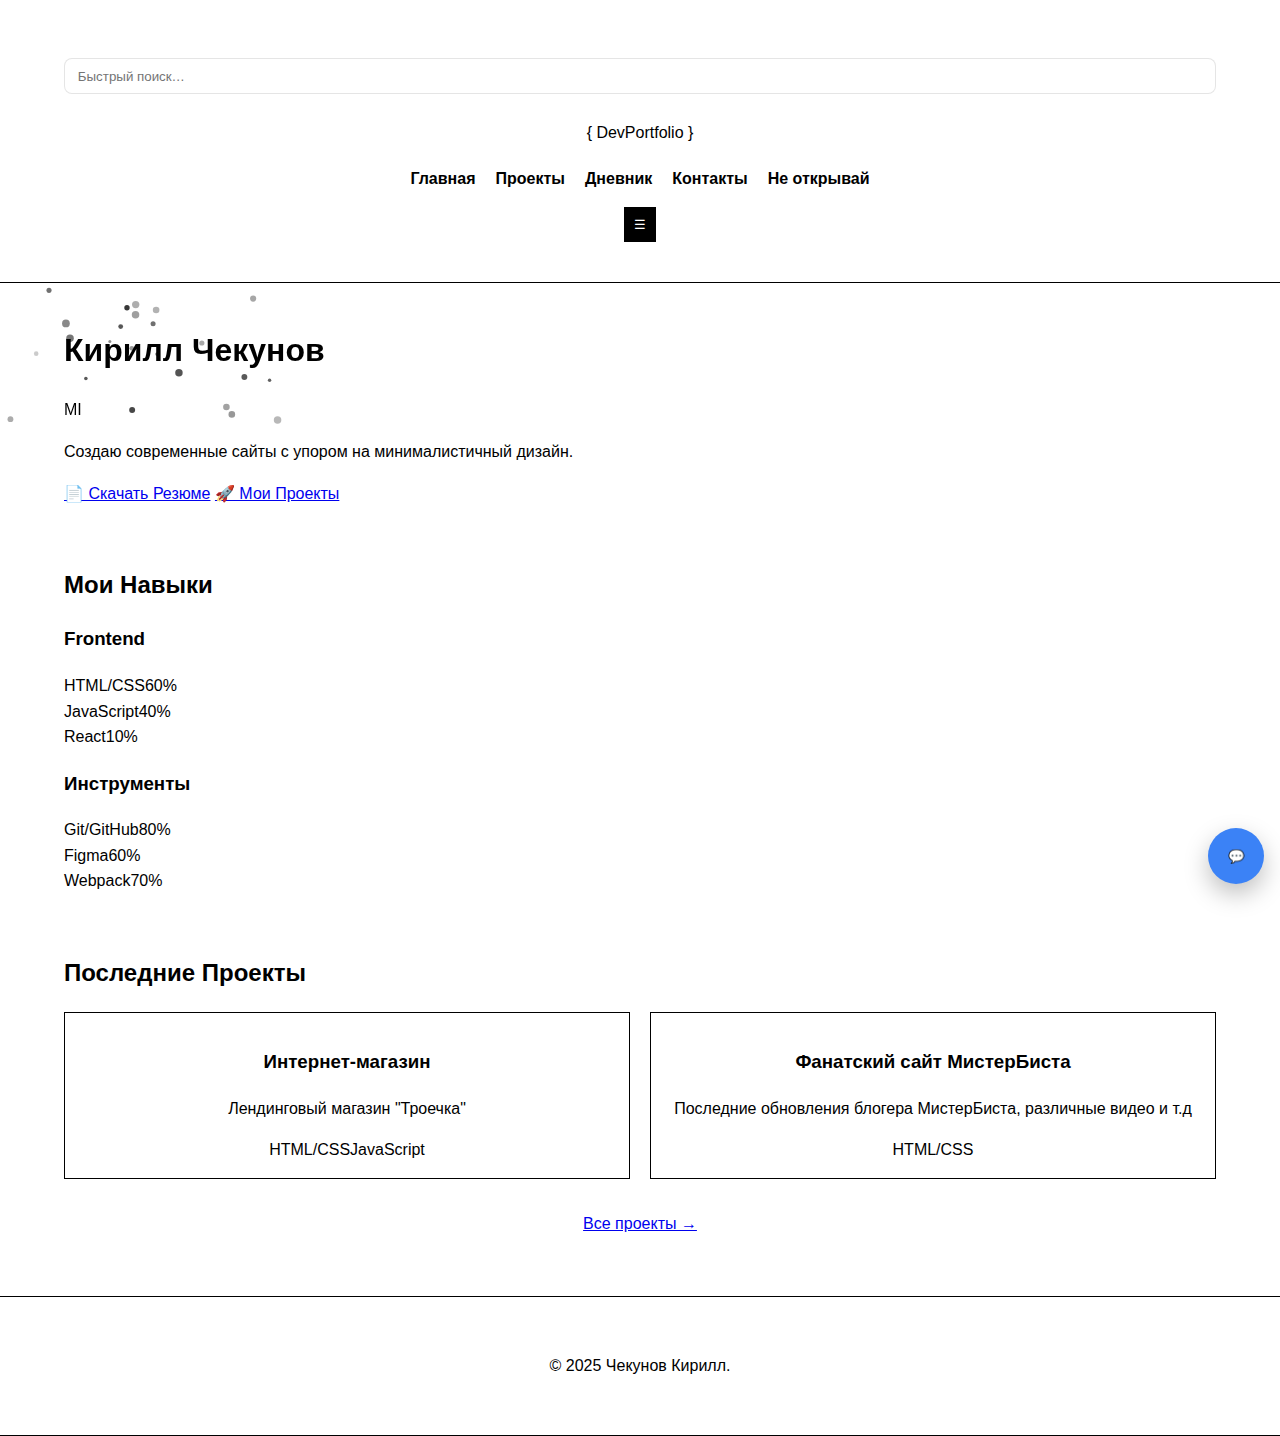
<file: index.html>
<!DOCTYPE html>
<html lang="ru">
<head>
  <meta charset="UTF-8">
  <meta name="viewport" content="width=device-width, initial-scale=1.0">
  <title>DEV NEPONYATEN</title>
  <link rel="stylesheet" href="styles/styles.css">
  <style>
    .hero { position: relative; overflow: hidden; }
    .hero .particles { position:absolute; inset:0; pointer-events:none; }
    .fade-in-up { opacity: 0; transform: translateY(16px); transition: opacity .6s ease, transform .6s ease; }
    .fade-in-up.in { opacity: 1; transform: translateY(0); }
    .pulse-once { animation: pulseOnce 900ms ease-out 1; }
    @keyframes pulseOnce { from { transform: scale(.98); } 50% { transform: scale(1.02); } to { transform: scale(1); } }
    .skill-progress { width: 0; transition: width 1.2s ease; }
    .project-card { transition: transform .3s ease, box-shadow .3s ease; }
    .project-card:hover { transform: translateY(-6px); box-shadow: 0 10px 30px rgba(0,0,0,.08); }
  </style>
</head>
<body>
  <header class="header">
    <div class="container">
      <div class="nav-container">
        <div class="logo">
          <span>{ DevPortfolio }</span>
        </div>
        <nav class="nav">
          <ul class="nav-list" id="navList">
            <li><a href="index.html" class="nav-link active">Главная</a></li>
            <li><a href="pages/projects.html" class="nav-link">Проекты</a></li>
            <li><a href="pages/diary.html" class="nav-link">Дневник</a></li>
            <li><a href="pages/contacts.html" class="nav-link">Контакты</a></li>
            <li><a href="pages/music.html" class="nav-link">Не открывай</a></li>
          </ul>
        </nav>
        <button class="mobile-menu-btn" id="mobileMenuBtn">☰</button>
      </div>
    </div>
  </header>

  <main class="main-content">
    <section class="hero">
      <canvas class="particles" id="heroParticles" aria-hidden="true"></canvas>
      <div class="container">
        <h1 class="hero-title fade-in-up" id="heroTitle">Кирилл Чекунов</h1>
        <p class="hero-subtitle fade-in-up" style="transition-delay:.06s"><span id="typedRole">Student</span></p>
        <p class="hero-description fade-in-up" style="transition-delay:.12s">
          Создаю современные сайты с упором на минималистичный дизайн.
        </p>
        <div class="hero-buttons fade-in-up" style="transition-delay:.18s">
          <a href="assets/resume.pdf" download class="btn">📄 Скачать Резюме</a>
          <a href="pages/projects.html" class="btn btn-outline">🚀 Мои Проекты</a>
        </div>
      </div>
    </section>

    <section class="skills-section">
      <div class="container">
        <h2 class="section-title fade-in-up">Мои Навыки</h2>
        <div class="skills-grid">
          <div class="skill-category">
            <h3 class="skill-category-title">Frontend</h3>

            <div class="skill-item">
              <div class="skill-header"><span>HTML/CSS</span><span>60%</span></div>
              <div class="skill-bar"><div class="skill-progress" data-level="60"></div></div>
            </div>

            <div class="skill-item">
              <div class="skill-header"><span>JavaScript</span><span>40%</span></div>
              <div class="skill-bar"><div class="skill-progress" data-level="40"></div></div>
            </div>

            <div class="skill-item">
              <div class="skill-header"><span>React</span><span>10%</span></div>
              <div class="skill-bar"><div class="skill-progress" data-level="10"></div></div>
            </div>
          </div>

          <div class="skill-category">
            <h3 class="skill-category-title">Инструменты</h3>

            <div class="skill-item">
              <div class="skill-header"><span>Git/GitHub</span><span>80%</span></div>
              <div class="skill-bar"><div class="skill-progress" data-level="80"></div></div>
            </div>

            <div class="skill-item">
              <div class="skill-header"><span>Figma</span><span>60%</span></div>
              <div class="skill-bar"><div class="skill-progress" data-level="60"></div></div>
            </div>

            <div class="skill-item">
              <div class="skill-header"><span>Webpack</span><span>70%</span></div>
              <div class="skill-bar"><div class="skill-progress" data-level="70"></div></div>
            </div>
          </div>
        </div>
      </div>
    </section>

    <section class="skills-section">
      <div class="container">
        <h2 class="section-title fade-in-up">Последние Проекты</h2>
        <div class="projects-grid">
          <div class="project-card fade-in-up">
            <h3 class="project-title">Интернет-магазин</h3>
            <p class="project-description">Лендинговый магазин "Троечка"</p>
            <div class="project-technologies"><span>HTML/CSS</span><span>JavaScript</span></div>
          </div>
          <div class="project-card fade-in-up" style="transition-delay:.06s">
            <h3 class="project-title">Фанатский сайт МистерБиста</h3>
            <p class="project-description">Последние обновления блогера МистерБиста, различные видео и т.д</p>
            <div class="project-technologies"><span>HTML/CSS</span></div>
          </div>
        </div>
        <div style="text-align:center; margin-top:2rem;">
          <a href="pages/projects.html" class="btn">Все проекты →</a>
        </div>
      </div>
    </section>
  </main>

  <footer class="footer">
    <div class="container">
      <p>&copy; 2025 Чекунов Кирилл.</p>
    </div>
  </footer>

  <script src="scripts/core.js"></script>
  <script src="scripts/animations1.js"></script>
  <script src="scripts/enhancements.js"></script>
  <script src="scripts/chatbot.js"></script>
</body>
</html>
</file>
<file: styles/styles.css>
/* Общие стили */
body {
    font-family: Arial, sans-serif;
    margin: 0;
    padding: 0;
    background-color: #fff;
    color: #000;
    line-height: 1.6;
}

.container {
    width: 90%;
    max-width: 1200px;
    margin: 0 auto;
    padding: 20px 0;
}

header, footer {
    text-align: center;
    padding: 20px 0;
    border-bottom: 1px solid #000;
}

footer {
    border-top: 1px solid #000;
    margin-top: 40px;
}

nav ul {
    list-style: none;
    padding: 0;
    display: flex;
    justify-content: center;
    gap: 20px;
}

nav a {
    text-decoration: none;
    color: #000;
    font-weight: bold;
}

nav a:hover {
    text-decoration: underline;
}

/* Сетка проектов */
.projects-grid {
    display: grid;
    grid-template-columns: repeat(auto-fit, minmax(250px, 1fr));
    gap: 20px;
    margin-top: 20px;
}

.project-card {
    border: 1px solid #000;
    padding: 15px;
    text-align: center;
}

/* Прогресс-бары */
.progress-bar {
    background: #ddd;
    border: 1px solid #000;
    height: 20px;
    margin: 10px 0;
}

.progress {
    background: #000;
    height: 100%;
}

/* Форма */
form {
    display: flex;
    flex-direction: column;
    max-width: 500px;
    margin: 0 auto;
}

input, textarea {
    margin: 10px 0;
    padding: 10px;
    border: 1px solid #000;
    background: #fff;
    color: #000;
}

button {
    padding: 10px;
    background: #000;
    color: #fff;
    border: none;
    cursor: pointer;
}

button:hover {
    background: #333;
}
/* Дополнение к существующим стилям */

/* Логотип */
.logo {
    display: flex;
    align-items: center;
    gap: 10px;
    justify-content: center;
    margin-bottom: 20px;
}

.logo-svg {
    width: 40px;
    height: 40px;
}

.logo-text {
    font-size: 24px;
    font-weight: bold;
    color: #000;
}

/* Хедер с логотипом */
.header-with-logo {
    display: flex;
    flex-direction: column;
    align-items: center;
    padding: 20px 0;
}

/* Навигация под логотипом */
.nav-under-logo {
    margin-top: 15px;
}
</file>
